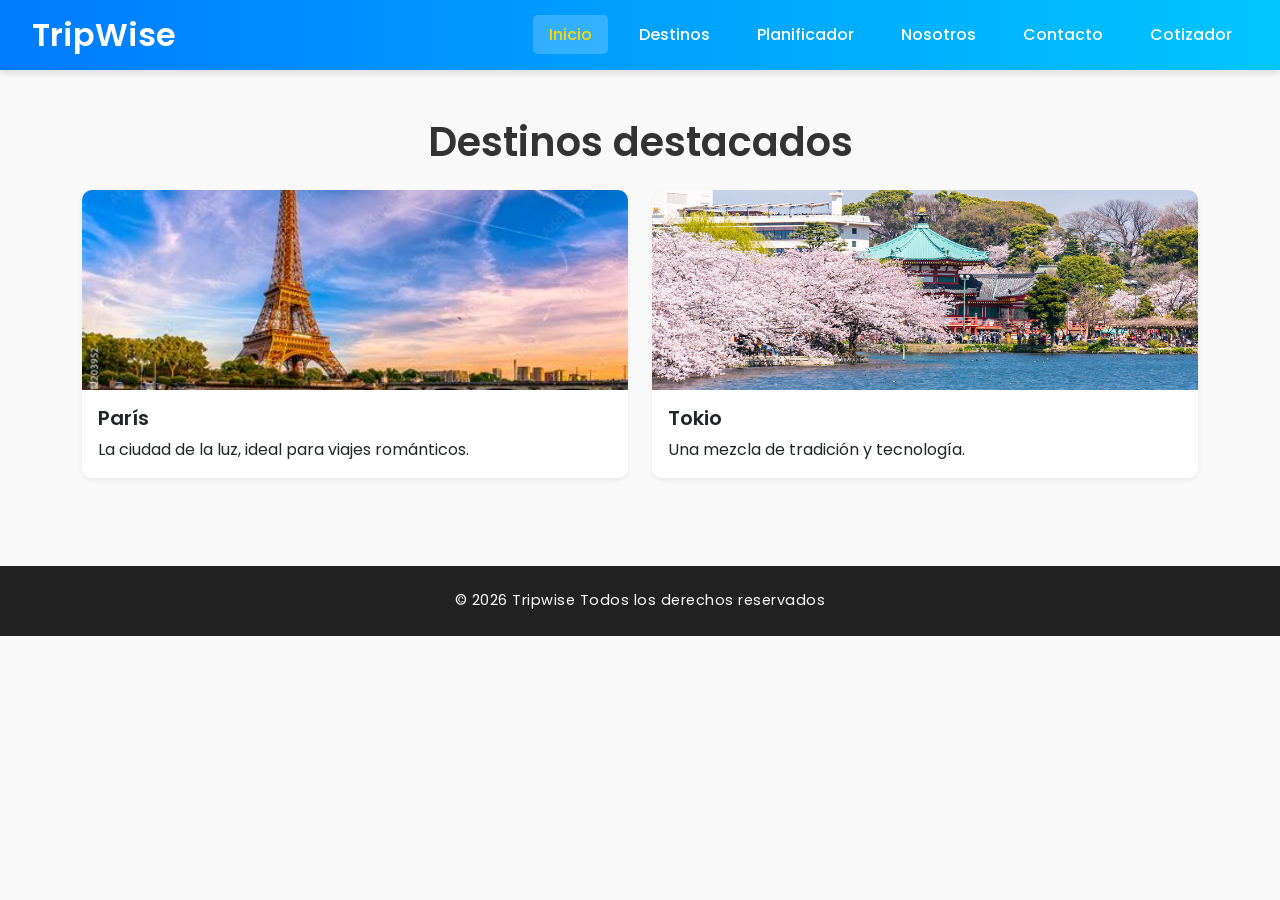
<file: index.html>
<!DOCTYPE html>
<html lang="es">
<head>
    <meta charset="UTF-8">
    <meta name="viewport" content="width=device-width, initial-scale=1.0">
    <meta name="description" content="Tripwise - Tu app institucional de viajes para planificar destinos y cotizar presupuestos.">
    <meta name="keywords" content="viajes, destinos, planificación, turismo, cotizador, Tripwise">
        <meta name="author" content="Adrián Olivera">
    <title>Tripwise - Inicio</title>
    
    <link href="https://fonts.googleapis.com/css?family=Poppins:wght@400;500;600&display=swap" rel="stylesheet">
    <link href="https://cdn.jsdelivr.net/npm/bootstrap@5.3.0/dist/css/bootstrap.min.css" rel="stylesheet">
    <link href="css/main.css" rel="stylesheet">
</head>
<body>
    <header>
        <nav>
            <h2>TripWise</h2>
            <ul>
                <li><a href="index.html" class="active">Inicio</a></li>
                <li><a href="pages/destinos.html">Destinos</a></li>
                <li><a href="pages/planificador.html">Planificador</a></li>
                <li><a href="pages/nosotros.html">Nosotros</a></li>
                <li><a href="pages/contacto.html">Contacto</a></li>
                <li><a href="pages/cotizador.html">Cotizador</a></li>
            </ul>
        </nav>
    </header>

    <main class="container mt-5">
        <h1 class="text-center mb-4">Destinos destacados</h1>
        <div class="row">
            <div class="col-md-6">
                <div class="card shadow-sm mb-4">
                    <img src="img/paris.jpg" class="card-img-top" alt="Vista panorámica de París con la Torre Eiffel">
                    <div class="card-body">
                        <h5 class="card-title">París</h5>
                        <p class="card-text">La ciudad de la luz, ideal para viajes románticos.</p>
                    </div>
                </div>
            </div>
            <div class="col-md-6">
                <div class="card shadow-sm mb-4">
                    <img src="img/tokyo.jpg" class="card-img-top" alt="Tokio">
                    <div class="card-body">
                        <h5 class="card-title">Tokio</h5>
                        <p class="card-text">Una mezcla de tradición y tecnología.</p>
                    </div>
                </div>
            </div>
        </div>
    </main>

    <footer>
        <p>© 2026 Tripwise Todos los derechos reservados</p>
    </footer>
</body>
</html>
</file>
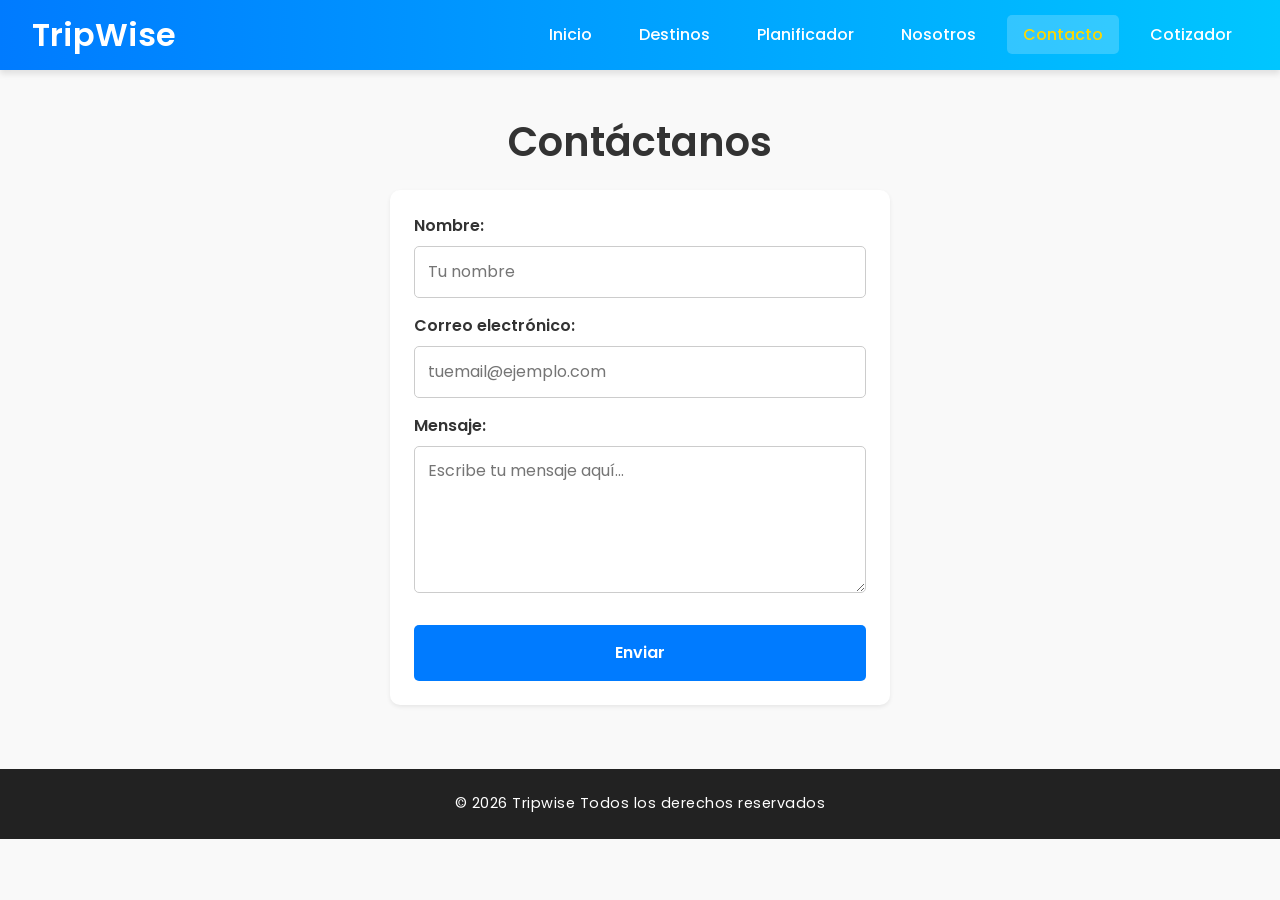
<file: pages/contacto.html>
<!DOCTYPE html>
<html lang="es">
<head>
    <meta charset="UTF-8">
    <meta name="viewport" content="width=device-width, initial-scale=1.0">
    <meta name="description" content="Ponte en contacto con Tripwise para consultas y dudas.">
    <title>Tripwise - Contacto</title>
    <link href="https://fonts.googleapis.com/css?family=Poppins:wght@400;500;600&display=swap" rel="stylesheet">
    <link href="https://cdn.jsdelivr.net/npm/bootstrap@5.3.0/dist/css/bootstrap.min.css" rel="stylesheet">
    <link rel="stylesheet" href="../css/main.css">
</head>
<body>
    <header>
        <nav>
            <h2>TripWise</h2>
            <ul>
                <li><a href="../index.html">Inicio</a></li>
                <li><a href="destinos.html">Destinos</a></li>
                <li><a href="planificador.html">Planificador</a></li>
                <li><a href="nosotros.html">Nosotros</a></li>
                <li><a href="contacto.html" class="active">Contacto</a></li>
                <li><a href="cotizador.html">Cotizador</a></li>
            </ul>
        </nav>
    </header>

    <main class="container mt-5">
        <h1 class="text-center mb-4">Contáctanos</h1>
        <form class="custom-form shadow-sm p-4">
            <label for="nombre">Nombre:</label>
            <input type="text" id="nombre" name="nombre" placeholder="Tu nombre"
                   aria-label="Campo para ingresar tu nombre" required>

            <label for="email">Correo electrónico:</label>
            <input type="email" id="email" name="email" placeholder="tuemail@ejemplo.com"
                   aria-label="Campo para ingresar tu correo electrónico" required>

            <label for="mensaje">Mensaje:</label>
            <textarea id="mensaje" name="mensaje" rows="5" placeholder="Escribe tu mensaje aquí..."
                      aria-label="Campo para escribir tu mensaje" required></textarea>

            <button type="submit" class="btn-primary-custom mt-3"
                    aria-label="Botón para enviar el formulario">Enviar</button>
        </form>
    </main>

    <footer>
        <p>© 2026 Tripwise Todos los derechos reservados</p>
    </footer>
</body>
</html>
</file>
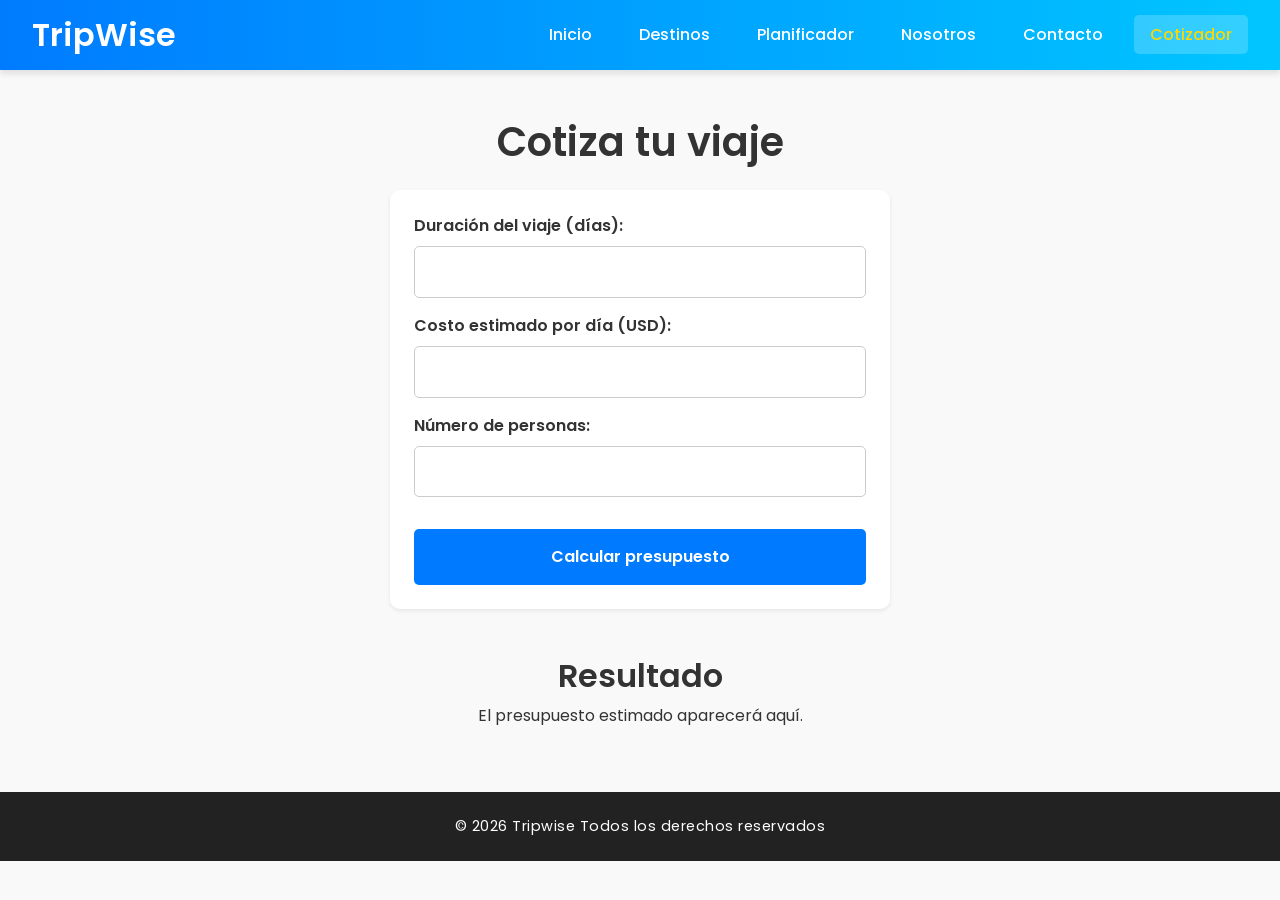
<file: pages/Cotizador.html>
<!DOCTYPE html>
<html lang="es">
<head>
    <meta charset="UTF-8">
    <meta name="viewport" content="width=device-width, initial-scale=1.0">
    <meta name="description" content="Cotiza tu presupuesto de viaje al instante.">
    <title>Tripwise - Cotizador</title>
    <link href="https://fonts.googleapis.com/css?family=Poppins:wght@400;500;600&display=swap" rel="stylesheet">
    <link href="https://cdn.jsdelivr.net/npm/bootstrap@5.3.0/dist/css/bootstrap.min.css" rel="stylesheet">
    <link rel="stylesheet" href="../css/main.css">
</head>
<body>
    <header>
        <nav>
            <h2>TripWise</h2>
            <ul>
                <li><a href="../index.html">Inicio</a></li>
                <li><a href="destinos.html">Destinos</a></li>
                <li><a href="planificador.html">Planificador</a></li>
                <li><a href="nosotros.html">Nosotros</a></li>
                <li><a href="contacto.html">Contacto</a></li>
                <li><a href="cotizador.html" class="active">Cotizador</a></li>
            </ul>
        </nav>
    </header>

    <main class="container mt-5">
        <h1 class="text-center mb-4">Cotiza tu viaje</h1>
        <form class="custom-form shadow-sm p-4">
            <label for="dias">Duración del viaje (días):</label>
            <input type="number" id="dias" name="dias" min="1" required>

            <label for="costo-dia">Costo estimado por día (USD):</label>
            <input type="number" id="costo-dia" name="costo-dia" min="50" step="10" required>

            <label for="personas">Número de personas:</label>
            <input type="number" id="personas" name="personas" min="1" required>

            <button type="submit" class="btn-primary-custom mt-3">Calcular presupuesto</button>
        </form>

        <section class="resultado mt-5 text-center">
            <h2>Resultado</h2>
            <p>El presupuesto estimado aparecerá aquí.</p>
        </section>
    </main>

    <footer>
        <p>© 2026 Tripwise Todos los derechos reservados</p>
    </footer>
</body>
</html>
</file>
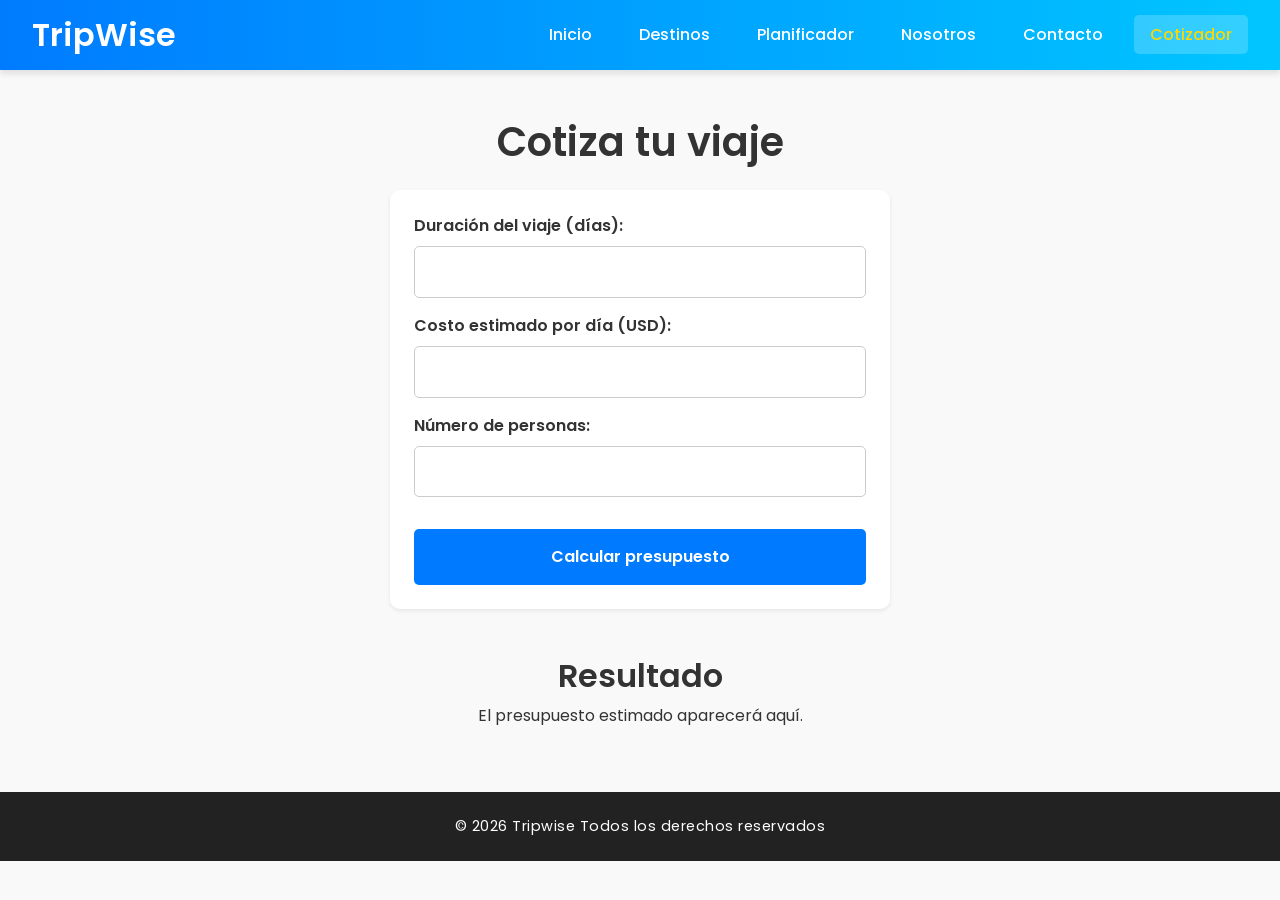
<file: pages/cotizador.html>
<!DOCTYPE html>
<html lang="es">
<head>
    <meta charset="UTF-8">
    <meta name="viewport" content="width=device-width, initial-scale=1.0">
    <meta name="description" content="Cotiza tu presupuesto de viaje al instante.">
    <title>Tripwise - Cotizador</title>
    <link href="https://fonts.googleapis.com/css?family=Poppins:wght@400;500;600&display=swap" rel="stylesheet">
    <link href="https://cdn.jsdelivr.net/npm/bootstrap@5.3.0/dist/css/bootstrap.min.css" rel="stylesheet">
    <link rel="stylesheet" href="../css/main.css">
</head>
<body>
    <header>
        <nav>
            <h2>TripWise</h2>
            <ul>
                <li><a href="../index.html">Inicio</a></li>
                <li><a href="destinos.html">Destinos</a></li>
                <li><a href="planificador.html">Planificador</a></li>
                <li><a href="nosotros.html">Nosotros</a></li>
                <li><a href="contacto.html">Contacto</a></li>
                <li><a href="cotizador.html" class="active">Cotizador</a></li>
            </ul>
        </nav>
    </header>

    <main class="container mt-5">
        <h1 class="text-center mb-4">Cotiza tu viaje</h1>
        <form class="custom-form shadow-sm p-4">
            <label for="dias">Duración del viaje (días):</label>
            <input type="number" id="dias" name="dias" min="1" 
                   aria-label="Campo para ingresar duración del viaje en días" required>

            <label for="costo-dia">Costo estimado por día (USD):</label>
            <input type="number" id="costo-dia" name="costo-dia" min="50" step="10" 
                   aria-label="Campo para ingresar costo estimado por día en dólares" required>

            <label for="personas">Número de personas:</label>
            <input type="number" id="personas" name="personas" min="1" 
                   aria-label="Campo para ingresar número de personas" required>

            <button type="submit" class="btn-primary-custom mt-3" 
                    aria-label="Botón para calcular presupuesto">Calcular presupuesto</button>
        </form>

        <section class="resultado mt-5 text-center">
            <h2>Resultado</h2>
            <p>El presupuesto estimado aparecerá aquí.</p>
        </section>
    </main>

    <footer>
        <p>© 2026 Tripwise Todos los derechos reservados</p>
    </footer>
</body>
</html>
</file>
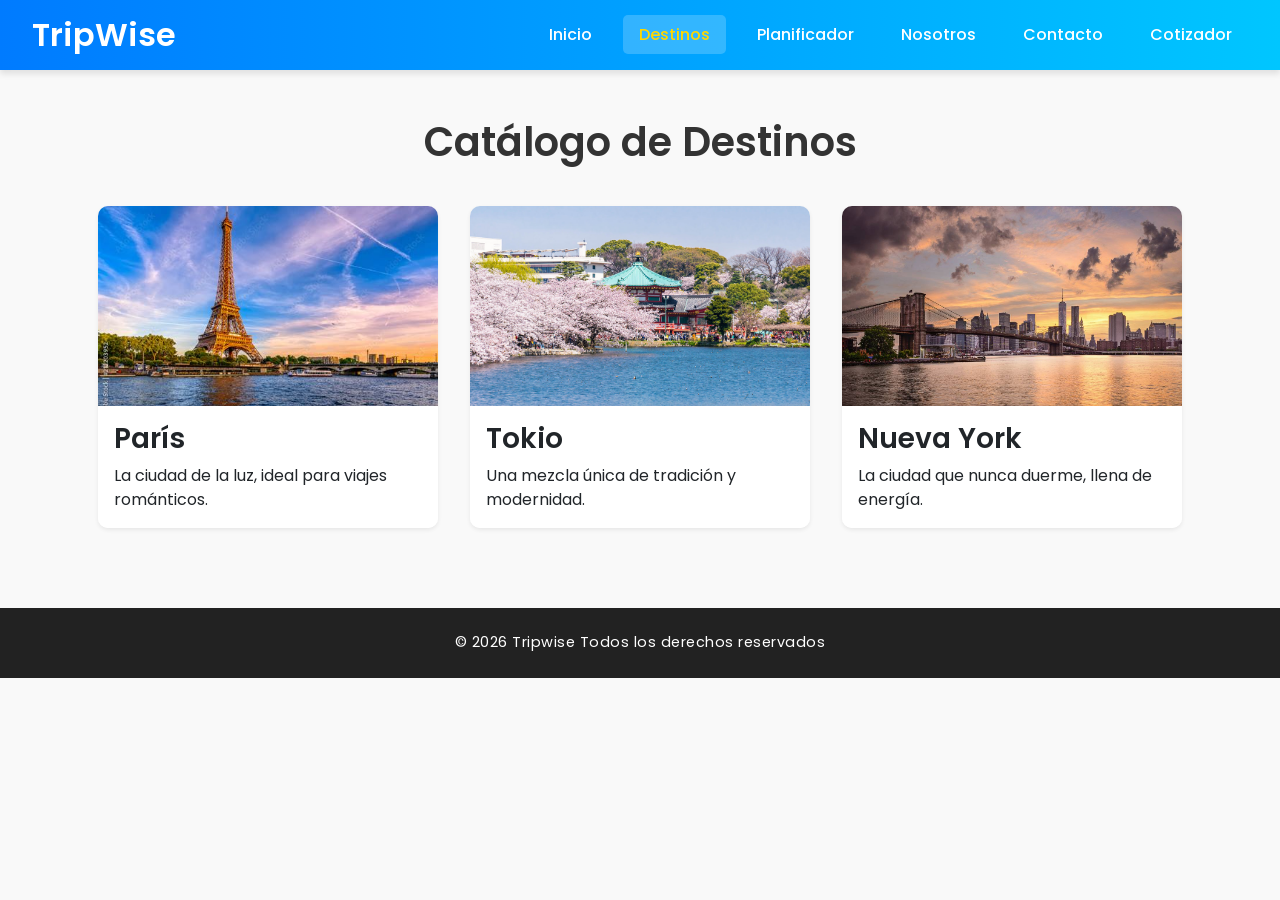
<file: pages/destinos.html>
<!DOCTYPE html>
<html lang="es">
<head>
    <meta charset="UTF-8">
    <meta name="viewport" content="width=device-width, initial-scale=1.0">
    <meta name="description" content="Explora los mejores destinos turísticos con Tripwise.">
    <meta name="author" content="Adrián Olivera">
    <title>Tripwise - Destinos</title>
    <link href="https://fonts.googleapis.com/css?family=Poppins:wght@400;500;600&display=swap" rel="stylesheet">
    <link href="https://cdn.jsdelivr.net/npm/bootstrap@5.3.0/dist/css/bootstrap.min.css" rel="stylesheet">
    <link rel="stylesheet" href="../css/main.css">
</head>
<body>
    <header>
        <nav>
            <h2>TripWise</h2>
            <ul>
                <li><a href="../index.html">Inicio</a></li>
                <li><a href="destinos.html" class="active">Destinos</a></li>
                <li><a href="planificador.html">Planificador</a></li>
                <li><a href="nosotros.html">Nosotros</a></li>
                <li><a href="contacto.html">Contacto</a></li>
                <li><a href="cotizador.html">Cotizador</a></li>
            </ul>
        </nav>
    </header>

    <main class="container mt-5">
        <h1 class="text-center mb-4">Catálogo de Destinos</h1>
        <div class="cards-container">
            <div class="card shadow-sm">
                <img src="../img/paris.jpg" class="card-img-top"
                     alt="Vista panorámica de la emblemática Torre Eiffel bajo un cielo despejado en París">
                <div class="card-body">
                    <h3 class="card-title">París</h3>
                    <p class="card-text">La ciudad de la luz, ideal para viajes románticos.</p>
                </div>
            </div>

            <div class="card shadow-sm">
                <img src="../img/tokyo.jpg" class="card-img-top"
                     alt="Calle moderna del centro de Tokio iluminada con carteles de neón tradicionales y tecnología por la noche">
                <div class="card-body">
                    <h3 class="card-title">Tokio</h3>
                    <p class="card-text">Una mezcla única de tradición y modernidad.</p>
                </div>
            </div>

            <div class="card shadow-sm">
                <img src="../img/nuevayork.jpg" class="card-img-top"
                     alt="Perspectiva aérea de los rascacielos iluminados del centro de Nueva York al atardecer">
                <div class="card-body">
                    <h3 class="card-title">Nueva York</h3>
                    <p class="card-text">La ciudad que nunca duerme, llena de energía.</p>
                </div>
            </div>
        </div>
    </main>

    <footer>
        <p>© 2026 Tripwise Todos los derechos reservados</p>
    </footer>
</body>
</html>
</file>
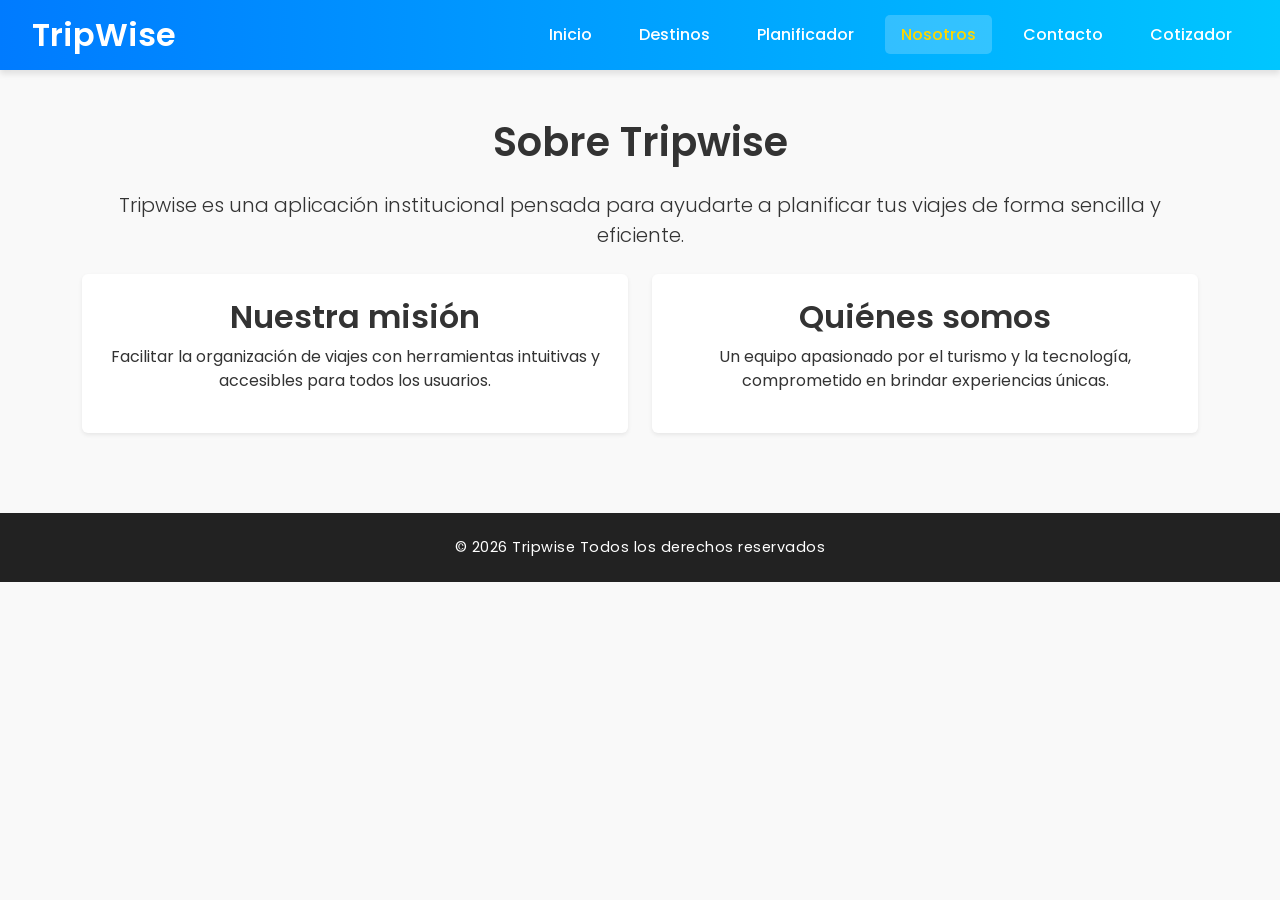
<file: pages/nosotros.html>
<!DOCTYPE html>
<html lang="es">
<head>
    <meta charset="UTF-8">
    <meta name="viewport" content="width=device-width, initial-scale=1.0">
    <meta name="description" content="Conoce al equipo detrás de Tripwise, tu agencia de viajes.">
    <title>Tripwise - Nosotros</title>
    <link href="https://fonts.googleapis.com/css?family=Poppins:wght@400;500;600&display=swap" rel="stylesheet">
    <link href="https://cdn.jsdelivr.net/npm/bootstrap@5.3.0/dist/css/bootstrap.min.css" rel="stylesheet">
    <link href="../css/main.css" rel="stylesheet">
</head>
<body>
    <header>
        <nav>
            <h2>TripWise</h2>
            <ul>
                <li><a href="../index.html">Inicio</a></li>
                <li><a href="destinos.html">Destinos</a></li>
                <li><a href="planificador.html">Planificador</a></li>
                <li><a href="nosotros.html" class="active">Nosotros</a></li>
                <li><a href="contacto.html">Contacto</a></li>
                <li><a href="cotizador.html">Cotizador</a></li>
            </ul>
        </nav>
    </header>

    <main class="container mt-5">
        <h1 class="text-center mb-4">Sobre Tripwise</h1>
        <p class="lead text-center">Tripwise es una aplicación institucional pensada para ayudarte a planificar tus viajes de forma sencilla y eficiente.</p>
        <div class="row mt-4">
            <div class="col-md-6 mb-3">
                <div class="p-4 shadow-sm bg-white rounded text-center">
                    <h2>Nuestra misión</h2>
                    <p>Facilitar la organización de viajes con herramientas intuitivas y accesibles para todos los usuarios.</p>
                </div>
            </div>
            <div class="col-md-6 mb-3">
                <div class="p-4 shadow-sm bg-white rounded text-center">
                    <h2>Quiénes somos</h2>
                    <p>Un equipo apasionado por el turismo y la tecnología, comprometido en brindar experiencias únicas.</p>
                </div>
            </div>
        </div>
    </main>

    <footer>
        <p>© 2026 Tripwise Todos los derechos reservados</p>
    </footer>
</body>
</html>
</file>
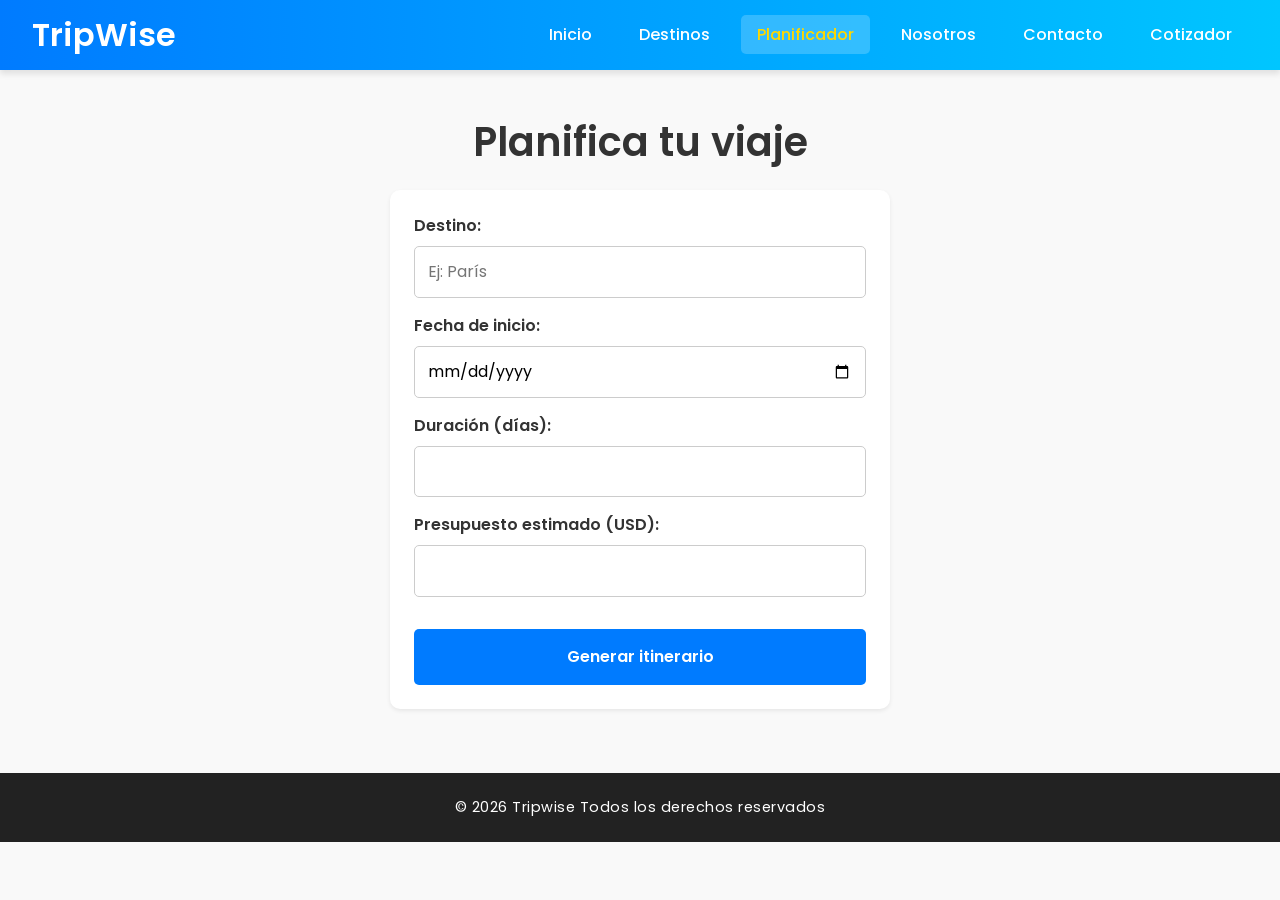
<file: pages/planificador.html>
<!DOCTYPE html>
<html lang="es">
<head>
    <meta charset="UTF-8">
    <meta name="viewport" content="width=device-width, initial-scale=1.0">
    <meta name="description" content="Planifica tu próximo viaje fácilmente con Tripwise.">
    <title>Tripwise - Planificador</title>
    <link href="https://fonts.googleapis.com/css?family=Poppins:wght@400;500;600&display=swap" rel="stylesheet">
    <link href="https://cdn.jsdelivr.net/npm/bootstrap@5.3.0/dist/css/bootstrap.min.css" rel="stylesheet">
    <link rel="stylesheet" href="../css/main.css">
</head>
<body>
    <header>
        <nav>
            <h2>TripWise</h2>
            <ul>
                <li><a href="../index.html">Inicio</a></li>
                <li><a href="destinos.html">Destinos</a></li>
                <li><a href="planificador.html" class="active">Planificador</a></li>
                <li><a href="nosotros.html">Nosotros</a></li>
                <li><a href="contacto.html">Contacto</a></li>
                <li><a href="cotizador.html">Cotizador</a></li>
            </ul>
        </nav>
    </header>

    <main class="container mt-5">
        <h1 class="text-center mb-4">Planifica tu viaje</h1>
        <form class="custom-form shadow-sm p-4">
            <label for="destino">Destino:</label>
            <input type="text" id="destino" name="destino" placeholder="Ej: París"
                   aria-label="Campo para ingresar destino del viaje" required>

            <label for="fecha">Fecha de inicio:</label>
            <input type="date" id="fecha" name="fecha"
                   aria-label="Campo para seleccionar fecha de inicio" required>

            <label for="dias">Duración (días):</label>
            <input type="number" id="dias" name="dias" min="1"
                   aria-label="Campo para ingresar duración en días" required>

            <label for="presupuesto">Presupuesto estimado (USD):</label>
            <input type="number" id="presupuesto" name="presupuesto" min="100" step="50"
                   aria-label="Campo para ingresar presupuesto estimado en dólares" required>

            <button type="submit" class="btn-primary-custom mt-3"
                    aria-label="Botón para generar itinerario">Generar itinerario</button>
        </form>
    </main>

    <footer>
        <p>© 2026 Tripwise Todos los derechos reservados</p>
    </footer>
</body>
</html>
</file>
<file: css/main.css>
body {
  font-family: "Poppins", sans-serif;
  background-color: #f9f9f9;
  color: #333333;
  margin: 0;
  padding: 0;
}

h1, h2, h3, h4, h5, h6 {
  font-weight: 600;
}

header nav {
  background: linear-gradient(90deg, #007BFF, #00C6FF);
  padding: 1rem 2rem;
  display: flex;
  justify-content: space-between;
  align-items: center;
  box-shadow: 0 4px 6px rgba(0, 0, 0, 0.1);
}
header nav h2 {
  margin: 0;
  color: white;
  font-weight: 600;
}
header nav ul {
  list-style: none;
  display: flex;
  margin: 0;
  padding: 0;
  gap: 15px;
}
header nav ul li a {
  color: white;
  text-decoration: none;
  font-weight: 500;
  padding: 0.5rem 1rem;
  border-radius: 5px;
  transition: background-color 0.3s ease, color 0.3s ease;
}
header nav ul li a:hover, header nav ul li a.active {
  background-color: rgba(255, 255, 255, 0.2);
  color: #ffd700;
  text-decoration: none;
}

.cards-container {
  display: grid;
  grid-template-columns: repeat(auto-fit, minmax(300px, 1fr));
  gap: 2rem;
  padding: 1rem;
}

.card {
  border: none !important;
  border-radius: 10px;
  overflow: hidden;
  transition: transform 0.3s ease, box-shadow 0.3s ease;
}
.card:hover {
  transform: translateY(-5px);
  box-shadow: 0 8px 15px rgba(0, 0, 0, 0.15) !important;
}
.card img {
  height: 200px;
  -o-object-fit: cover;
     object-fit: cover;
}
.card .card-body {
  background-color: white;
}

.custom-form {
  display: flex;
  flex-direction: column;
  gap: 1rem;
  max-width: 500px;
  margin: 0 auto;
  background-color: white;
  border-radius: 10px;
}
.custom-form label {
  font-weight: 600;
  color: #333333;
  margin-bottom: -0.5rem;
}
.custom-form input, .custom-form textarea {
  padding: 0.8rem;
  border: 1px solid #ccc;
  border-radius: 5px;
  font-family: "Poppins", sans-serif;
  transition: border-color 0.3s ease;
}
.custom-form input:focus, .custom-form textarea:focus {
  outline: none;
  border-color: #007BFF;
  box-shadow: 0 0 5px rgba(0, 123, 255, 0.3);
}
.custom-form .btn-primary-custom {
  background-color: #007BFF;
  color: white;
  border: none;
  padding: 1rem;
  border-radius: 5px;
  font-weight: 600;
  cursor: pointer;
  transition: transform 0.3s ease, box-shadow 0.3s ease;
}
.custom-form .btn-primary-custom:hover {
  transform: translateY(-5px);
  box-shadow: 0 8px 15px rgba(0, 0, 0, 0.15) !important;
}
.custom-form .btn-primary-custom:hover {
  background-color: rgb(0, 98.4, 204);
}

footer {
  background-color: #222222;
  color: white;
  text-align: center;
  padding: 1.5rem;
  margin-top: 4rem;
}
footer p {
  margin: 0;
  font-size: 0.9rem;
  letter-spacing: 0.5px;
}

@media (max-width: 768px) {
  header nav {
    flex-direction: column;
    gap: 15px;
  }
  header nav ul {
    flex-wrap: wrap;
    justify-content: center;
    gap: 10px;
  }
  .custom-form {
    width: 100%;
    padding: 1rem !important;
  }
}/*# sourceMappingURL=main.css.map */
</file>
